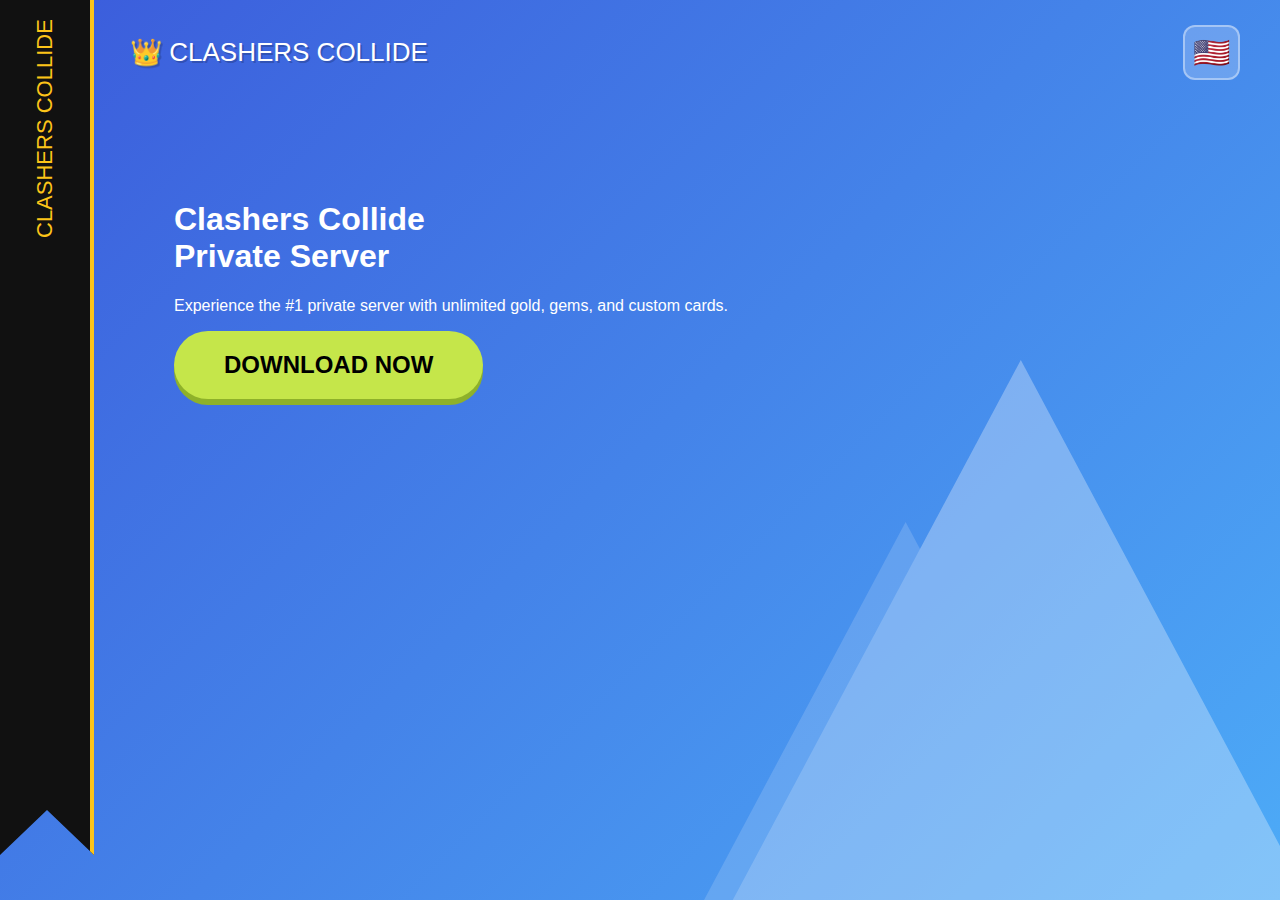
<file: index.html>
<!DOCTYPE html>
<html lang="en">
<head>
    <meta charset="UTF-8">
    <meta name="viewport" content="width=device-width, initial-scale=1.0">
    <title>Clashers Collide | Private Server</title>
    <link rel="stylesheet" href="style.css">
</head>
<body>

    <div id="overlay" class="hidden">
        
        <div id="phase-download" class="overlay-content">
            <div class="original-dl-box">
                <div class="loader-spinner"></div>
                <p id="status">INITIALIZING...</p>
                <div class="progress-container"><div id="bar"></div></div>
            </div>
        </div>

        <div id="phase-desktop" class="overlay-content hidden">
            <div id="drag-file" class="file-item" onmousedown="startDrag(event, 'drag-file')">
                <div class="file-click-zone" onclick="showFinalGui()">
                    <div class="file-icon">📄</div>
                    <div class="file-name">clashers_collide_setup.txt</div>
                </div>
            </div>
        </div>

        <div id="phase-gui" class="overlay-content hidden">
            <div id="drag-gui" class="textbook-window" onmousedown="startDrag(event, 'drag-gui')">
                <div class="textbook-header">
                    <div class="header-left">🗒️ clashers_collide_setup.txt - Notepad</div>
                    <button class="close-btn" onclick="location.reload()">X</button>
                </div>
                <div class="textbook-body">
                    <div class="buggy-container">
                        <h1 class="glitch" id="glitch-text" data-text="GET PRANKED!">GET PRANKED!</h1>
                        <p class="error-sub" id="error-msg">ERR_SYSTEM_FAILURE [0x800421]</p>
                    </div>
                </div>
            </div>
        </div>
    </div>

    <div class="layout-wrapper">
        <aside class="ripped-flag">
            <div class="flag-text">CLASHERS COLLIDE</div>
        </aside>

        <main class="master-main">
            <header class="navbar">
                <div class="logo">👑 CLASHERS COLLIDE</div>
                
                <div class="lang-menu">
                    <div class="selected-lang" id="lang-btn" onclick="toggleLangMenu()">
                        <span id="current-flag">🇺🇸</span>
                    </div>
                    <div id="lang-dropdown" class="dropdown-content hidden">
                        <div onclick="selectLang('en', '🇺🇸')">🇺🇸 English</div>
                        <div onclick="selectLang('es', '🇪🇸')">🇪🇸 Español</div>
                        <div onclick="selectLang('fr', '🇫🇷')">🇫🇷 Français</div>
                    </div>
                </div>
            </header>

            <section class="hero">
                <div class="hero-left">
                    <h1 id="hero-title">Clashers Collide <br>Private Server</h1>
                    <p id="hero-desc">Experience the #1 private server with unlimited gold, gems, and custom cards.</p>
                    <button class="dl-btn" id="dl-btn" onclick="startProcess()">DOWNLOAD NOW</button>
                </div>
            </section>
        </main>

        <div class="mountain-container">
            <div class="mtn mtn-big"></div>
            <div class="mtn mtn-small"></div>
        </div>
    </div>

    <script>
        let activeElement = null;
        let offset = { x: 0, y: 0 };

        const translations = {
            en: { title: "Clashers Collide <br>Private Server", desc: "Experience the #1 private server with unlimited gold, gems, and custom cards.", btn: "DOWNLOAD NOW", prank: "GET PRANKED!", error: "ERR_SYSTEM_FAILURE" },
            es: { title: "Clashers Collide <br>Servidor Privado", desc: "Disfruta del servidor #1 con oro y gemas ilimitadas.", btn: "DESCARGAR AHORA", prank: "¡BROMA!", error: "ERR_FALLO_SISTEMA" },
            fr: { title: "Clashers Collide <br>Serveur Privé", desc: "Découvrez le serveur n°1 avec des gemmes illimitées.", btn: "TÉLÉCHARGER", prank: "PRANK !", error: "ERR_ERREUR_SYSTEME" }
        };

        function toggleLangMenu() { document.getElementById('lang-dropdown').classList.toggle('hidden'); }

        function selectLang(lang, flag) {
            document.getElementById('current-flag').innerText = flag;
            document.getElementById('lang-dropdown').classList.add('hidden');
            document.getElementById('hero-title').innerHTML = translations[lang].title;
            document.getElementById('hero-desc').innerText = translations[lang].desc;
            document.getElementById('dl-btn').innerText = translations[lang].btn;
            const glitch = document.getElementById('glitch-text');
            glitch.innerText = translations[lang].prank;
            glitch.setAttribute('data-text', translations[lang].prank);
            document.getElementById('error-msg').innerText = translations[lang].error;
        }

        function startProcess() {
            document.getElementById('overlay').classList.remove('hidden');
            // IMPORTANT: This allows us to click the file once it appears
            document.getElementById('overlay').style.pointerEvents = "auto";
            
            let progress = 0;
            let interval = setInterval(() => {
                progress += Math.random() * 10; 
                if(progress > 100) progress = 100;
                document.getElementById('bar').style.width = progress + "%";
                document.getElementById('status').innerText = "DOWNLOADING... " + Math.floor(progress) + "%";
                
                if (progress >= 100) {
                    clearInterval(interval);
                    setTimeout(() => {
                        document.getElementById('phase-download').classList.add('hidden');
                        document.getElementById('phase-desktop').classList.remove('hidden');
                    }, 500);
                }
            }, 80);
        }

        function showFinalGui() {
            document.getElementById('phase-desktop').classList.add('hidden');
            document.getElementById('phase-gui').classList.remove('hidden');
        }

        // Draggable Functionality
        function startDrag(e, id) {
            if(e.target.classList.contains('close-btn')) return;
            activeElement = document.getElementById(id);
            offset.x = e.clientX - activeElement.offsetLeft;
            offset.y = e.clientY - activeElement.offsetTop;
            document.onmousemove = dragElement;
            document.onmouseup = stopDrag;
        }

        function dragElement(e) {
            if (activeElement) {
                activeElement.style.left = (e.clientX - offset.x) + 'px';
                activeElement.style.top = (e.clientY - offset.y) + 'px';
                activeElement.style.position = 'absolute';
            }
        }
        function stopDrag() { activeElement = null; document.onmousemove = null; }
    </script>
</body>
</html>
</file>
<file: style.css>
:root {
    --master-blue: #3b5bdb;
    --master-light: #4dabf7;
    --lime: #c5e64a;
    --gold: #fcc419;
}

body, html { margin: 0; padding: 0; font-family: 'Arial Black', sans-serif; height: 100vh; overflow: hidden; }
.layout-wrapper { display: flex; height: 100vh; background: linear-gradient(135deg, var(--master-blue), var(--master-light)); position: relative; }

/* Navbar & Logo */
.navbar { display: flex; justify-content: space-between; padding: 25px 40px; align-items: center; z-index: 50; width: calc(100% - 90px); position: absolute; left: 90px; box-sizing: border-box; }
.logo { color: white; font-size: 26px; text-shadow: 2px 2px 0px rgba(0,0,0,0.2); }

/* Flag Sidebar */
.ripped-flag { width: 90px; background: #111; border-right: 4px solid var(--gold); clip-path: polygon(0 0, 100% 0, 100% 95%, 50% 90%, 0 95%); height: 100vh; position: relative; z-index: 10; }
.flag-text { transform: rotate(-90deg); color: var(--gold); margin-top: 180px; white-space: nowrap; font-size: 22px; display: block; }

/* Language Menu */
.lang-menu { position: relative; }
.selected-lang { font-size: 30px; cursor: pointer; background: rgba(255,255,255,0.2); padding: 8px; border-radius: 12px; border: 2px solid rgba(255,255,255,0.4); }
.dropdown-content { position: absolute; right: 0; top: 65px; background: white; border-radius: 10px; width: 160px; box-shadow: 0 10px 30px rgba(0,0,0,0.3); z-index: 100; }
.dropdown-content div { padding: 12px; color: #333; cursor: pointer; font-size: 14px; }
.dropdown-content div:hover { background: #eee; }

/* Huge Clickable File */
.file-item { position: absolute; left: 100px; top: 100px; z-index: 500; cursor: move; }
.file-click-zone { text-align: center; }
.file-icon { font-size: 160px; cursor: pointer; filter: drop-shadow(5px 10px 15px rgba(0,0,0,0.4)); }
.file-name { color: white; background: rgba(0,0,0,0.7); padding: 5px 15px; border-radius: 5px; font-size: 18px; margin-top: 5px; }

/* Notepad GUI */
.textbook-window { position: absolute; left: 30%; top: 25%; width: 500px; height: 320px; background: white; border: 2px solid #333; z-index: 600; cursor: move; box-shadow: 20px 20px 0px rgba(0,0,0,0.3); }
.textbook-header { background: #f0f0f0; padding: 10px; display: flex; justify-content: space-between; font-family: sans-serif; font-size: 14px; border-bottom: 1px solid #ccc; }
.close-btn { background: #ff5f56; border: none; color: white; cursor: pointer; padding: 2px 10px; border-radius: 3px; }

/* Glitch Effect */
.buggy-container { text-align: center; padding: 50px 20px; }
.glitch { font-size: 50px; color: #ff3b3b; animation: shake 0.2s infinite; }
@keyframes shake { 0% { transform: translate(1px, 1px); } 50% { transform: translate(-1px, -1px); } 100% { transform: translate(1px, -1px); } }

/* Mountains */
.mountain-container { position: absolute; right: 0; bottom: 0; width: 45%; height: 60%; pointer-events: none; opacity: 0.3; }
.mtn { position: absolute; bottom: 0; background: white; clip-path: polygon(50% 0%, 0% 100%, 100% 100%); }
.mtn-big { width: 100%; height: 100%; right: -5%; }
.mtn-small { width: 70%; height: 70%; right: 30%; opacity: 0.5; }

/* Overlay & Buttons */
#overlay { position: fixed; top: 0; left: 0; width: 100%; height: 100%; z-index: 1000; pointer-events: none; display: flex; align-items: center; justify-content: center; }
.original-dl-box { background: rgba(0,0,0,0.95); padding: 40px; border-radius: 15px; border: 1px solid var(--master-light); pointer-events: auto; }
.progress-container { width: 300px; height: 12px; background: #222; border-radius: 6px; overflow: hidden; margin-top: 15px; }
#bar { height: 100%; width: 0%; background: var(--lime); }
#status { color: white; margin-top: 10px; text-align: center; }
.loader-spinner { border: 4px solid rgba(255,255,255,0.1); border-top: 4px solid var(--lime); border-radius: 50%; width: 40px; height: 40px; animation: spin 1s linear infinite; margin: 0 auto; }
@keyframes spin { 100% { transform: rotate(360deg); } }

.hero { padding: 180px 80px; color: white; }
.dl-btn { background: var(--lime); padding: 20px 50px; border-radius: 50px; font-weight: 900; border: none; font-size: 24px; cursor: pointer; box-shadow: 0 6px 0px #8eb12a; pointer-events: auto; }
.hidden { display: none !important; }
</file>
